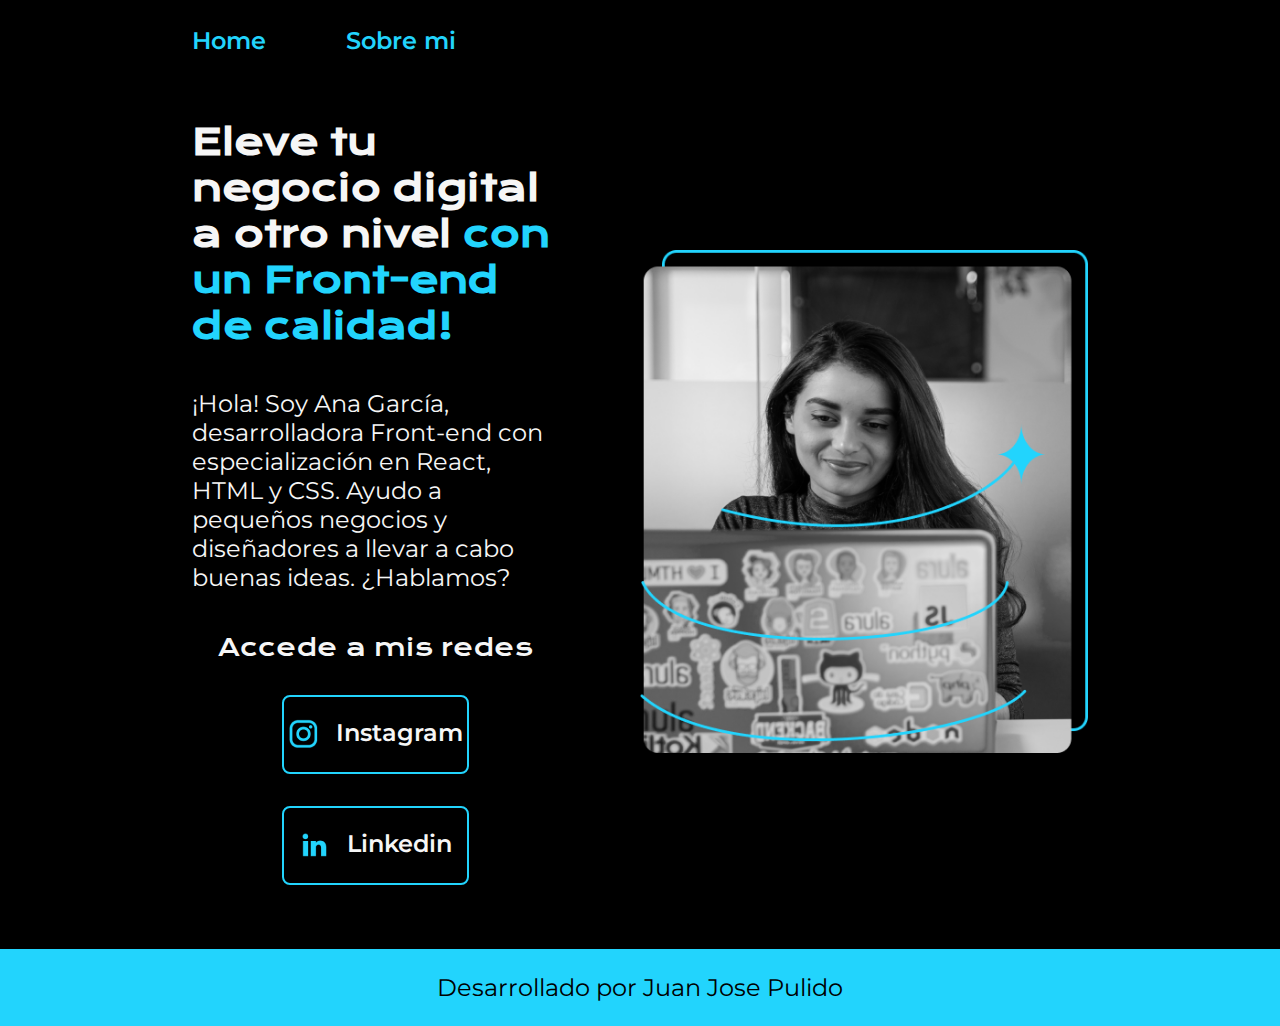
<file: Proyecto Portafolio/index.html>
<!DOCTYPE html>
<html lang="es-mx"> <!--lang es "lenguaje"-->
<head>
    <meta charset="UTF-8"> 
    <meta name="viewport" content="width=device-width, initial-scale=1.0"> <!--viewport= visualizacion de la pagina. content= la pagina se adapte a la pared que estoy usando ejemplo: celular, computadora/ initial-scale= el zoom de la pantalla -->
    <title>Portafolio</title>
    <link rel="stylesheet" href="./styles/style.css">
</head>
<body>
    <header class="header"> 
        <nav class=" header__menu">
            <a class="header__menu__link" href="index.html">Home </a>
            <a class="header__menu__link" href="about.html">Sobre mi</a>
        </nav>
   
   
   
    </header>
    <main class="presentacion">
       <section class="presentacion__contenido">
            <h1 class="presentacion__contenido__titulo">Eleve tu negocio digital a otro nivel 
                <strong class= "titulo-destaque">con un Front-end de calidad!</strong></h1>
                <p class="presentacion__contenido__parrafo">¡Hola! Soy Ana García,
                    desarrolladora Front-end con especialización en React, HTML y CSS. 
                    Ayudo a pequeños negocios y diseñadores a llevar a cabo buenas ideas. ¿Hablamos?

                </p>

        <div class="presentacion__enlaces">
            <h2 class="presentacion__enlaces__subtitulo"> Accede a mis redes </h2>
            <a class= "presentacion__enlaces__link" href="https://www.instagram.com/juanpulidoo/"> 
                <img src="./Assets/assets/instagram.png" alt="Logo de Instagram">
                Instagram </a>
            <a class= "presentacion__enlaces__link" href="https://www.facebook.com/juanjose.pulido.75/?locale=es_LA"> 
                <img src="./Assets/assets/linkedin.png" alt="Logo de linkedin">
                Linkedin</a>
        </div>


        </section>
            <img class="presentacion__imagen" src="./Assets/assets/Imagem.png" alt="Imagen de Ana Garcia trabajando">

    </main>
    <footer class="footer">
        <p>Desarrollado por Juan Jose Pulido</p>
    </footer>


</body>
</html>
</file>
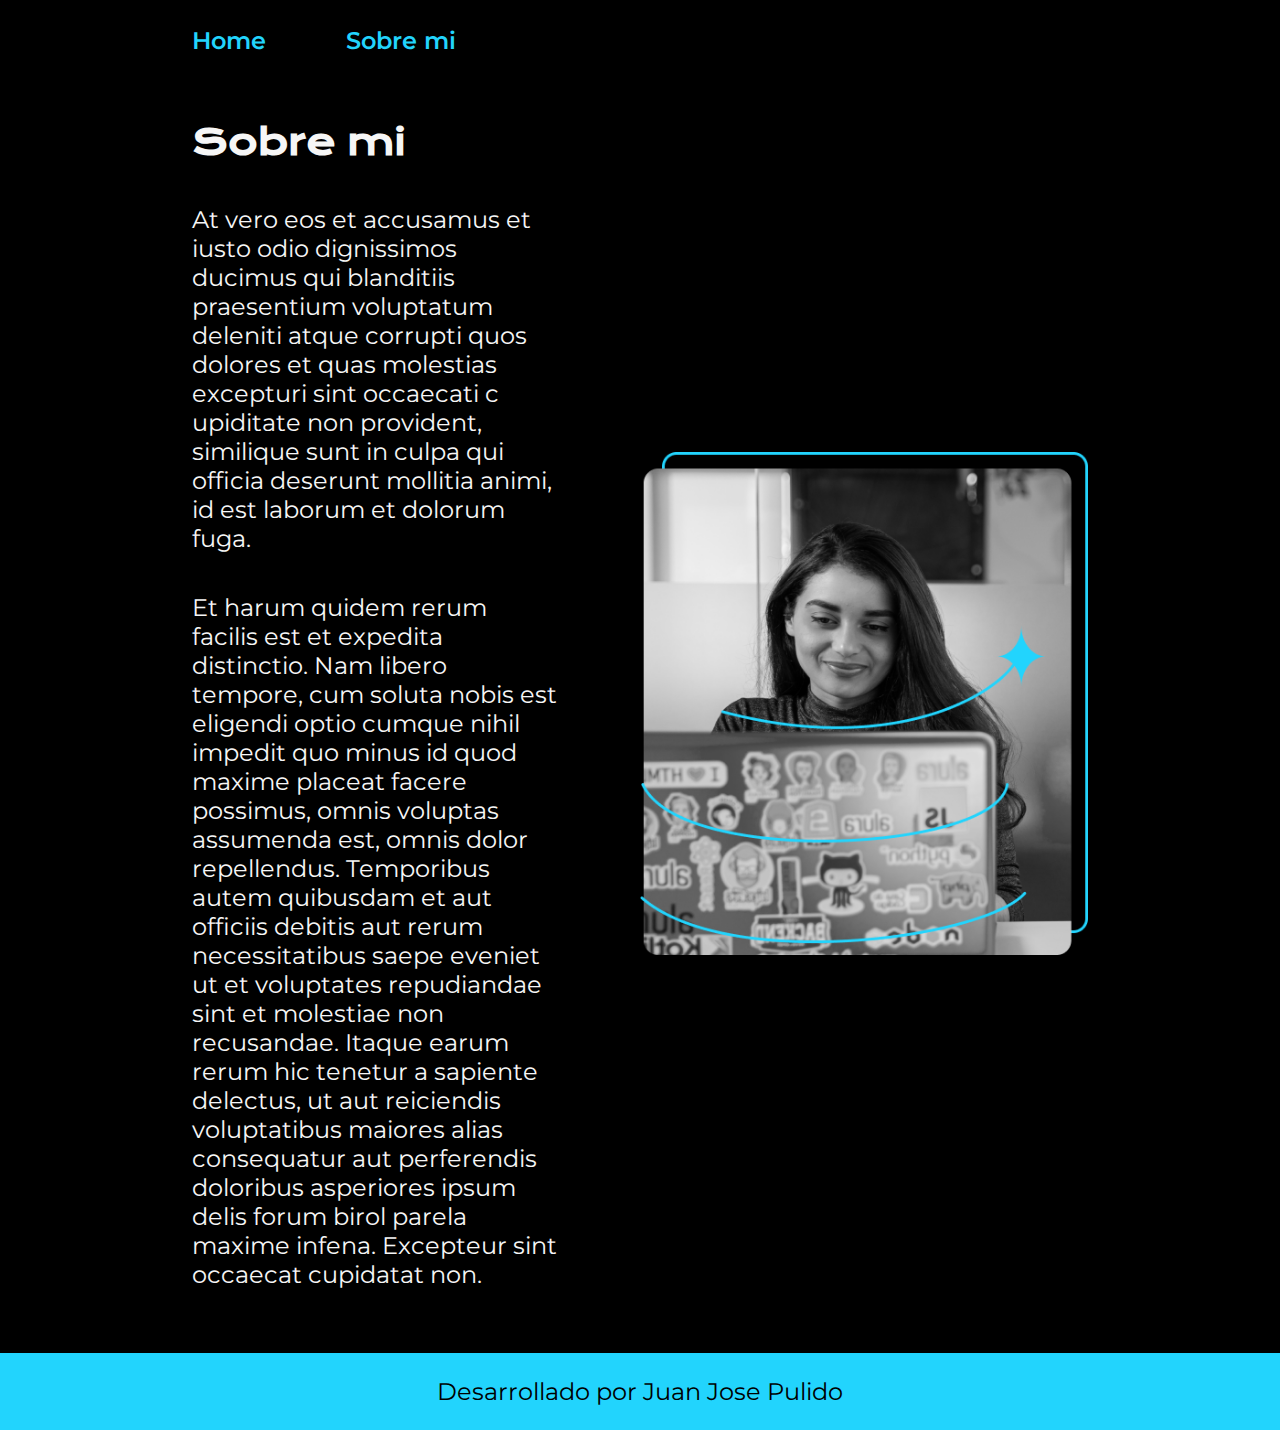
<file: Proyecto Portafolio/about.html>
<!DOCTYPE html>
<html lang="es-mx"> <!--lang es "lenguaje"-->
<head>
    <meta charset="UTF-8"> 
    <meta name="viewport" content="width=device-width, initial-scale=1.0"> <!--viewport= visualizacion de la pagina. content= la pagina se adapte a la pared que estoy usando ejemplo: celular, computadora/ initial-scale= el zoom de la pantalla -->
    <title>Sobre mi</title>
    <link rel="stylesheet" href="styles/style.css">
    
</head>
<body>
    <header class="header"> 
        <nav class=" header__menu">
            <a class="header__menu__link" href="index.html">Home </a>
            <a class="header__menu__link" href="about.html">Sobre mi</a>
            
        </nav>
    </header>

    
    <main class="presentacion">

        <section class="presentacion__contenido">
            <h1 class="presentacion__contenido__titulo">Sobre mi</h1>
            <p class="presentacion__contenido__parrafo">
                At vero eos et accusamus et iusto odio dignissimos ducimus qui blanditiis praesentium 
                voluptatum deleniti atque corrupti quos dolores et quas molestias excepturi sint occaecati c
                upiditate non provident, similique sunt in culpa qui officia deserunt mollitia animi, id est 
                laborum et dolorum fuga.
            </p>


            <p class="presentacion__contenido__parrafo">
                Et harum quidem rerum facilis est et expedita distinctio. Nam libero tempore, cum soluta nobis est 
                eligendi optio cumque nihil impedit quo minus id quod maxime placeat facere possimus, omnis voluptas 
                assumenda est, omnis dolor repellendus. Temporibus autem quibusdam et aut officiis debitis aut rerum 
                necessitatibus saepe eveniet ut et voluptates repudiandae sint et molestiae non recusandae. Itaque earum 
                rerum hic tenetur a sapiente delectus, ut aut reiciendis voluptatibus maiores alias consequatur aut 
                perferendis doloribus asperiores ipsum delis forum birol parela maxime infena. Excepteur sint occaecat 
                cupidatat non.
            </p>
        
        
        </section>
        <img class="presentacion__imagen" src="./Assets/assets/Imagem.png" alt="Imagen de Ana Garcia trabajando">
    
    
    
    </main>
    <footer class="footer">
        <p>Desarrollado por Juan Jose Pulido</p>
    </footer>


</body>
</html>
</file>
<file: Proyecto Portafolio/styles/style.css>
@import url('https://fonts.googleapis.com/css2?family=Krona+One&family=Montserrat:ital,wght@0,100..900;1,100..900&display=swap');

:root{
    --colorPrimario: #000;
    --colorSecundario: #F6F6F6;
    --colorTerciario: #22d4fd;
    --colorHover: #272727;
    --fuenteMontserrat: "Montserrat", sans-serif;
    --fuenteKrona: "Krona One", sans-serif;
}

*{
    padding: 0;
    margin: 0;
}


body{
    background-color: var(--colorPrimario);
    color: var(--colorSecundario);
    box-sizing: border-box;
}


.header{
    padding: 2% 0% 0% 15%;
}


.header__menu{
    display: flex;
    gap: 80px;
}


.header__menu__link{
    font-family: var(--fuenteMontserrat);
    font-size: 1.5rem;
    font-weight: 600;
    color:var(--colorTerciario);
    text-decoration: none;
}


.presentacion{
    display: flex;
    align-items: center;
    padding: 5% 15%;
    justify-content: space-between;
    gap: 82px;
}


.presentacion__contenido{
    width: 50%;
    display:flex;
    flex-direction: column;
    gap: 40px;
}


.presentacion__contenido__titulo{
    font-size: 2.25rem;
    font-family: var(--fuenteKrona);
}


.titulo-destaque{
    color: var(--colorTerciario);
}


.presentacion__contenido__parrafo{
    font-size: 1.5rem;
    font-family: var(--fuenteMontserrat);
}


.presentacion__enlaces{
    display: flex;
    justify-content: space-between;
    flex-direction: column;
    align-items: center;
    gap: 32px;
     
}

.presentacion__enlaces__subtitulo{
    font-family: var(--fuenteKrona);
    font-size: 1.5rem;
    font-weight: 400;
}


.presentacion__enlaces__link{
    width: 50%;
    background-color: var(--colorPrimario);
    text-align: center;
    padding: 21.5px 0;
    border-radius: 8px;
    font-family: var(--fuenteMontserrat);
    font-size: 1.5rem;
    font-weight: 600;
    text-decoration: none;
    color: var(--colorSecundario);
    border: 2px solid var(--colorTerciario);
    display: flex;
    justify-content: center;
    gap: 16px;
    
    
}


.presentacion__enlaces__link:hover {
    background-color: var(--colorHover);
    color: yellow;

}

.presentacion__imagen{
    width: 50%;
}

.footer{
    background-color: var(--colorTerciario);
    padding: 1.5rem;
    color: var(--colorPrimario);
    text-align: center;
    font-family: var(--fuenteMontserrat);
    font-size: 1.5rem;
    font-weight: 400;
}

@media (max-width: 1200px ) {
    .presentacion {
        flex-direction: column;
    }

}
</file>
